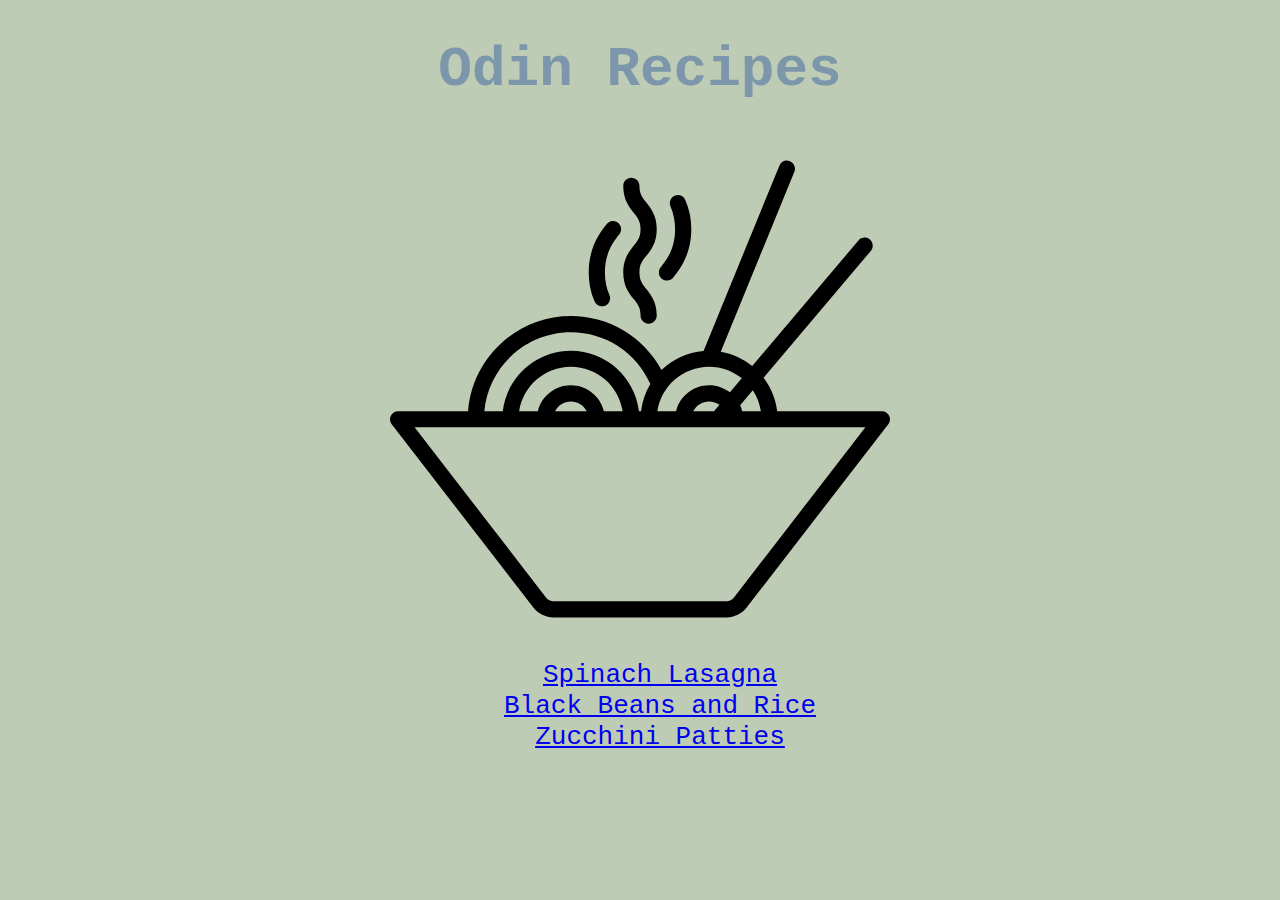
<file: index.html>
<!DOCTYPE html>
<html lang="en>">
  <head>
    <meta charset="utf-8">
    <title>Odin Recipes</title>
    <link rel="stylesheet" href="style.css">
  </head>
  <body>
    <h1>Odin Recipes</h1>

    <div class="logo">
      <img src="img/recipebooklogo.svg" width="500px" height="auto">
    </div>

    <div class="listhome">
      <ul>
        <li><a href="recipes/spinach-lasagna.html">Spinach Lasagna</a></li>
        <li><a href="recipes/blackbeans-and-rice.html">Black Beans and Rice</a></li>
        <li><a href="recipes/zucchini-patties.html">Zucchini Patties</a></li>
      </ul>
    </div>
  </body>
</html>
</file>
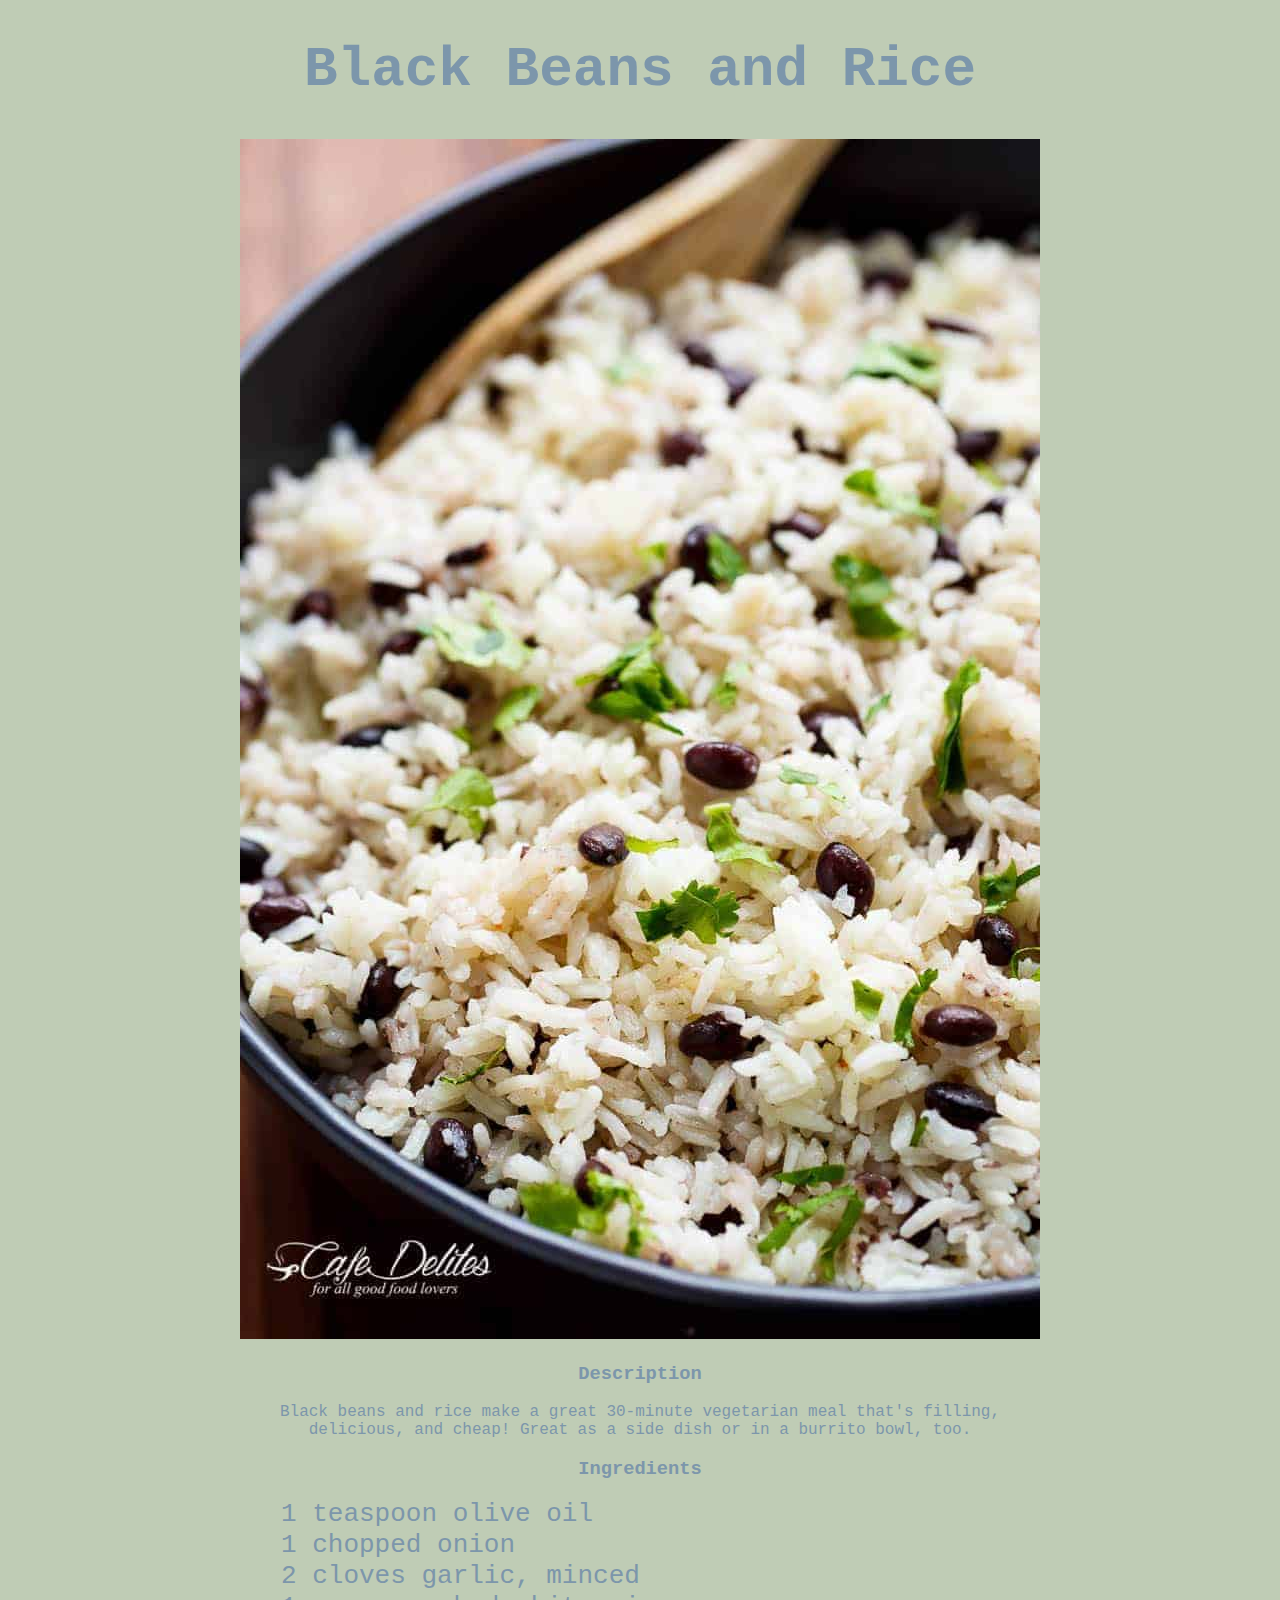
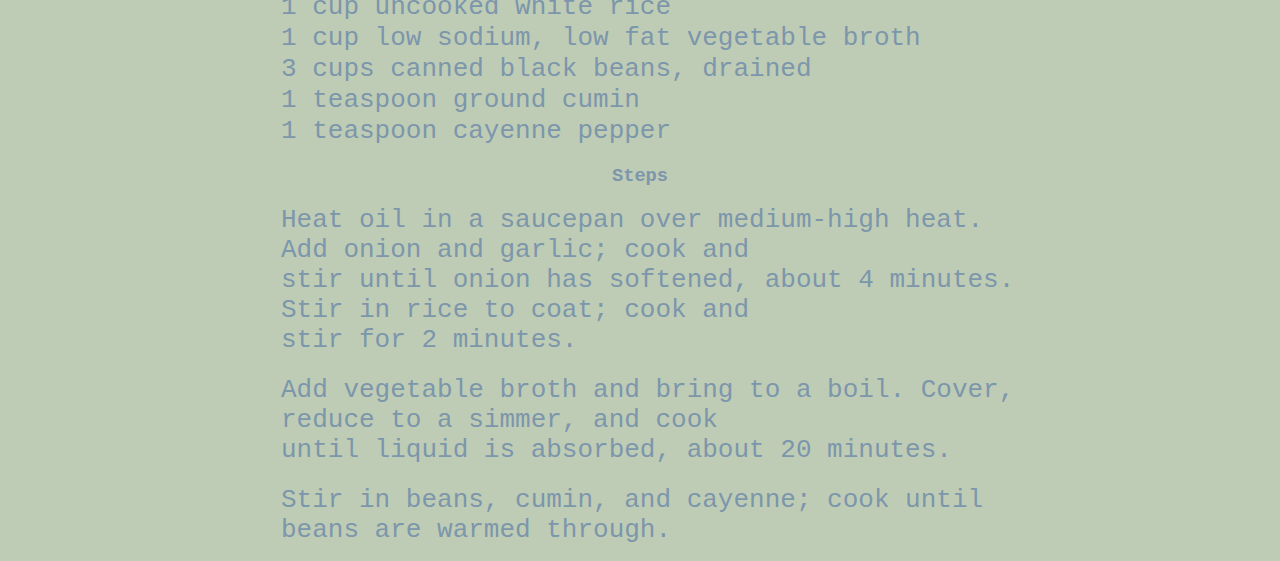
<file: recipes/blackbeans-and-rice.html>
<!DOCTYPE html>
<html lang="en>">
  <head>
    <meta charset="utf-8">
    <title>Black Beans and Rice</title>
    <link rel="stylesheet" href="../style.css">
  </head>
  <body>
    <h1>Black Beans and Rice</h1>

    <div>
      <img src="../img/black-beans-rice.jpeg">
    </div>

    <h3>Description</h3>

    <p>Black beans and rice make a great 30-minute vegetarian meal that's filling,<br>
    delicious, and cheap! Great as a side dish or in a burrito bowl, too.</p>

    <h3>Ingredients</h3>

    <div class="ingredients">
      <ul>
          <li>1 teaspoon olive oil</li>
          <li>1 chopped onion</li>
          <li>2 cloves garlic, minced</li>
          <li>1 cup uncooked white rice</li>
          <li>1 cup low sodium, low fat vegetable broth</li>
          <li>3 cups canned black beans, drained</li>
          <li>1 teaspoon ground cumin</li>
          <li>1 teaspoon cayenne pepper</li>
      </ul>
    </div>

    <h3>Steps</h3>

    <div class="steps">
      <ol>
          <li>Heat oil in a saucepan over medium-high heat. Add onion and garlic; cook and<br>
              stir until onion has softened, about 4 minutes. Stir in rice to coat; cook and<br>
              stir for 2 minutes.</li>
              <br>
          <li>Add vegetable broth and bring to a boil. Cover, reduce to a simmer, and cook<br>
              until liquid is absorbed, about 20 minutes.</li>
              <br>
          <li>Stir in beans, cumin, and cayenne; cook until beans are warmed through.</li>
      </ol>
    </div>
   </body>
</html>
</file>
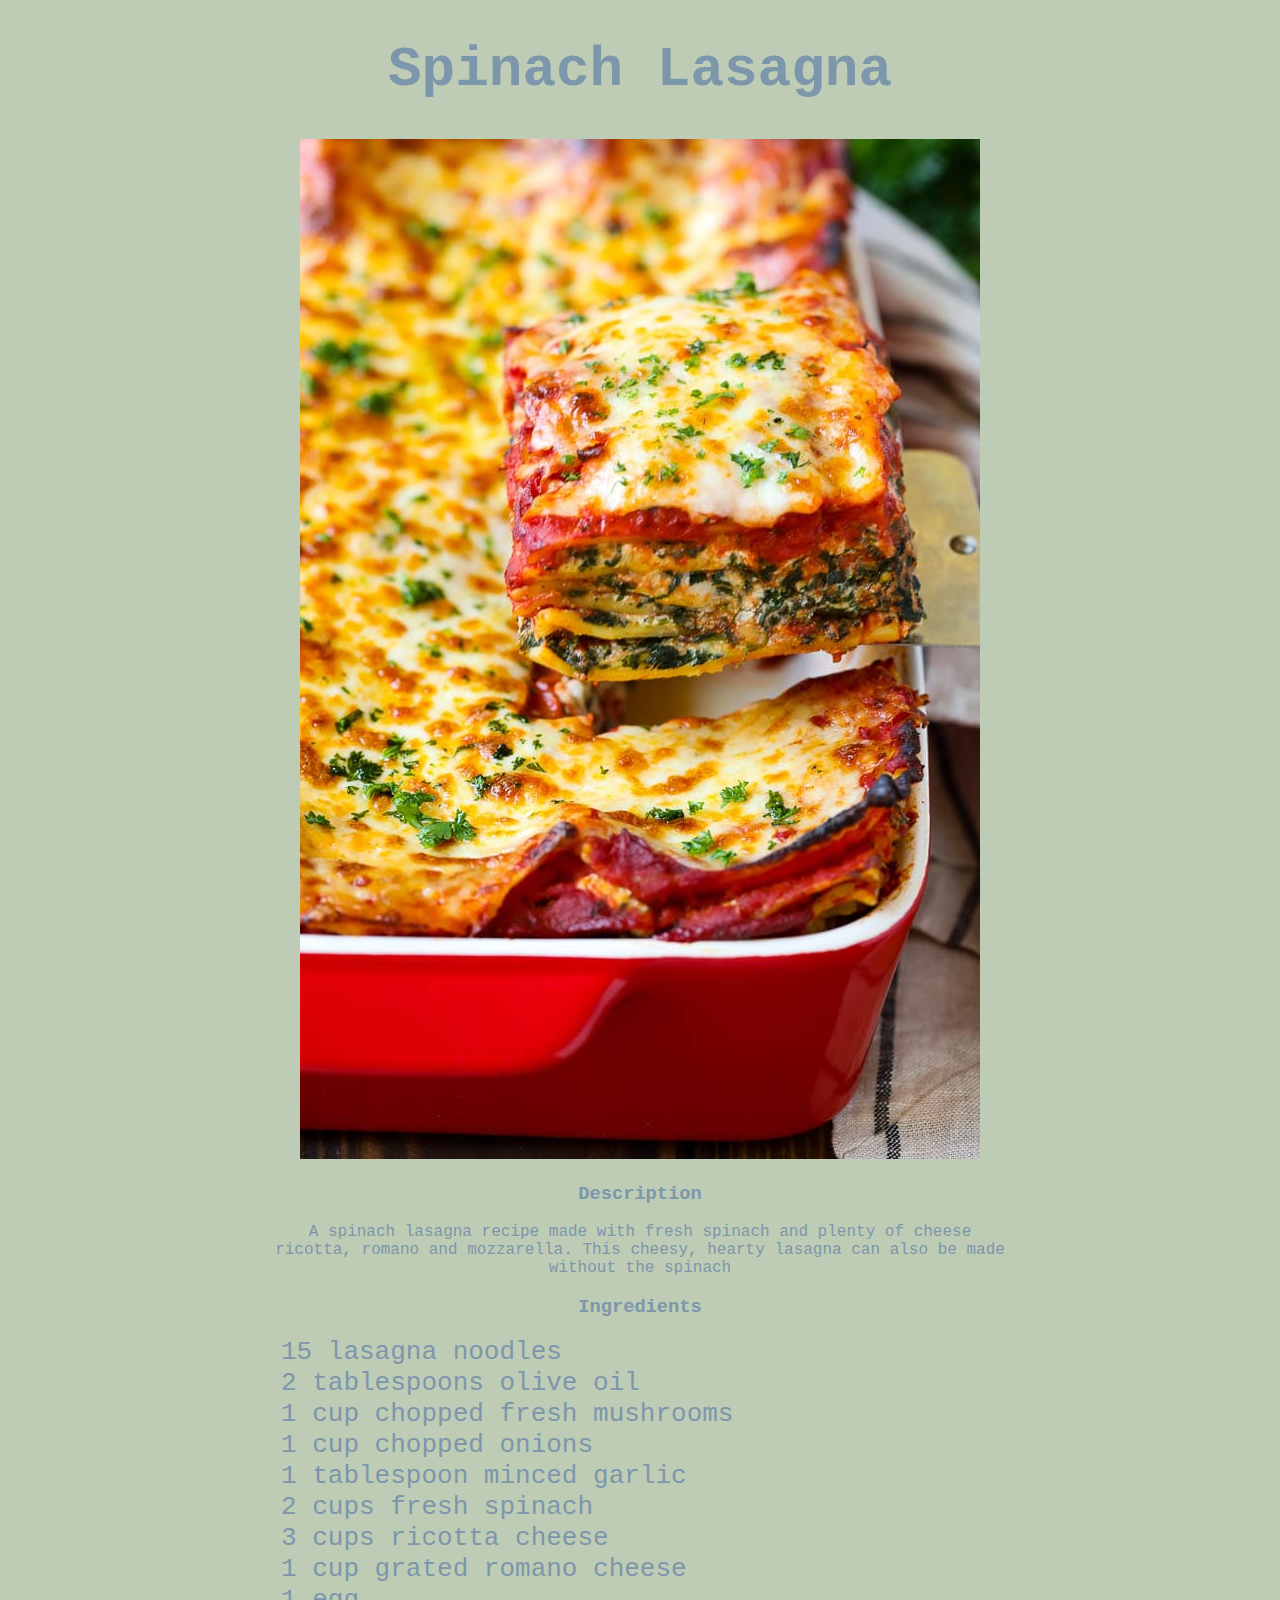
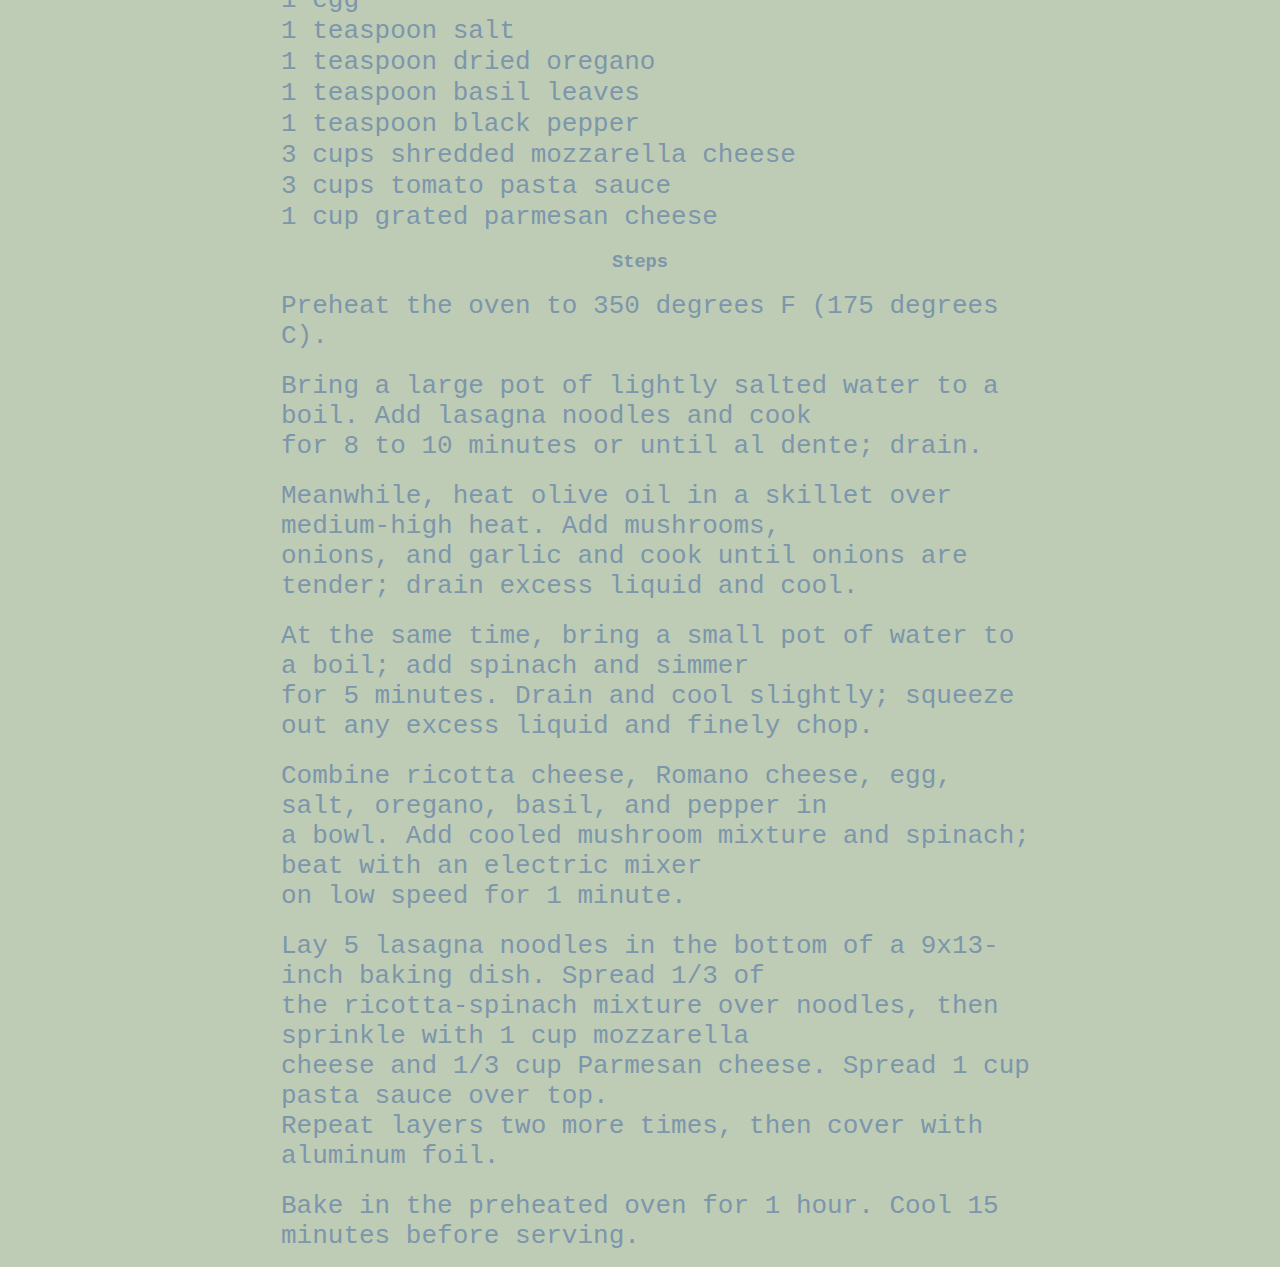
<file: recipes/spinach-lasagna.html>
<!DOCTYPE html>
<html lang="en>">
  <head>
    <meta charset="utf-8">
    <title>Spinach Lasagna</title>
    <link rel="stylesheet" href="../style.css">
  </head>
  <body>
    <h1>Spinach Lasagna</h1>

    <div>
      <img src="../img/spinach-lasagna.jpeg">
    </div>

    <h3>Description</h3>

    <p>A spinach lasagna recipe made with fresh spinach and plenty of cheese<br>
    ricotta, romano and mozzarella. This cheesy, hearty lasagna can also be made<br>
    without the spinach</p>

    <h3>Ingredients</h3>
    <div class="ingredients">
      <ul>
          <li>15 lasagna noodles</li>
          <li>2 tablespoons olive oil</li>
          <li>1 cup chopped fresh mushrooms</li>
          <li>1 cup chopped onions</li>
          <li>1 tablespoon minced garlic</li>
          <li>2 cups fresh spinach</li>
          <li>3 cups ricotta cheese</li>
          <li>1 cup grated romano cheese</li>
          <li>1 egg</li>
          <li>1 teaspoon salt</li>
          <li>1 teaspoon dried oregano</li>
          <li>1 teaspoon basil leaves</li>
          <li>1 teaspoon black pepper</li>
          <li>3 cups shredded mozzarella cheese</li>
          <li>3 cups tomato pasta sauce</li>
          <li>1 cup grated parmesan cheese</li>
      </ul>
    </div>

    <h3>Steps</h3>
    <div class="steps"> 
      <ol>
          <li>Preheat the oven to 350 degrees F (175 degrees C).</li>
          <br>
          <li>Bring a large pot of lightly salted water to a boil. Add lasagna noodles and cook<br>
              for 8 to 10 minutes or until al dente; drain.</li>
              <br>
          <li>Meanwhile, heat olive oil in a skillet over medium-high heat. Add mushrooms,<br>
              onions, and garlic and cook until onions are tender; drain excess liquid and cool.</li>
              <br>
          <li>At the same time, bring a small pot of water to a boil; add spinach and simmer<br>
              for 5 minutes. Drain and cool slightly; squeeze out any excess liquid and finely chop.</li>
              <br>
          <li>Combine ricotta cheese, Romano cheese, egg, salt, oregano, basil, and pepper in<br>
              a bowl. Add cooled mushroom mixture and spinach; beat with an electric mixer<br>
              on low speed for 1 minute.</li>
              <br>
          <li>Lay 5 lasagna noodles in the bottom of a 9x13-inch baking dish. Spread 1/3 of<br>
              the ricotta-spinach mixture over noodles, then sprinkle with 1 cup mozzarella<br>
              cheese and 1/3 cup Parmesan cheese. Spread 1 cup pasta sauce over top.<br>
              Repeat layers two more times, then cover with aluminum foil.</li>
              <br>
          <li>Bake in the preheated oven for 1 hour. Cool 15 minutes before serving.</li>
      </ol>
    </div>
  </body>
</html>
</file>
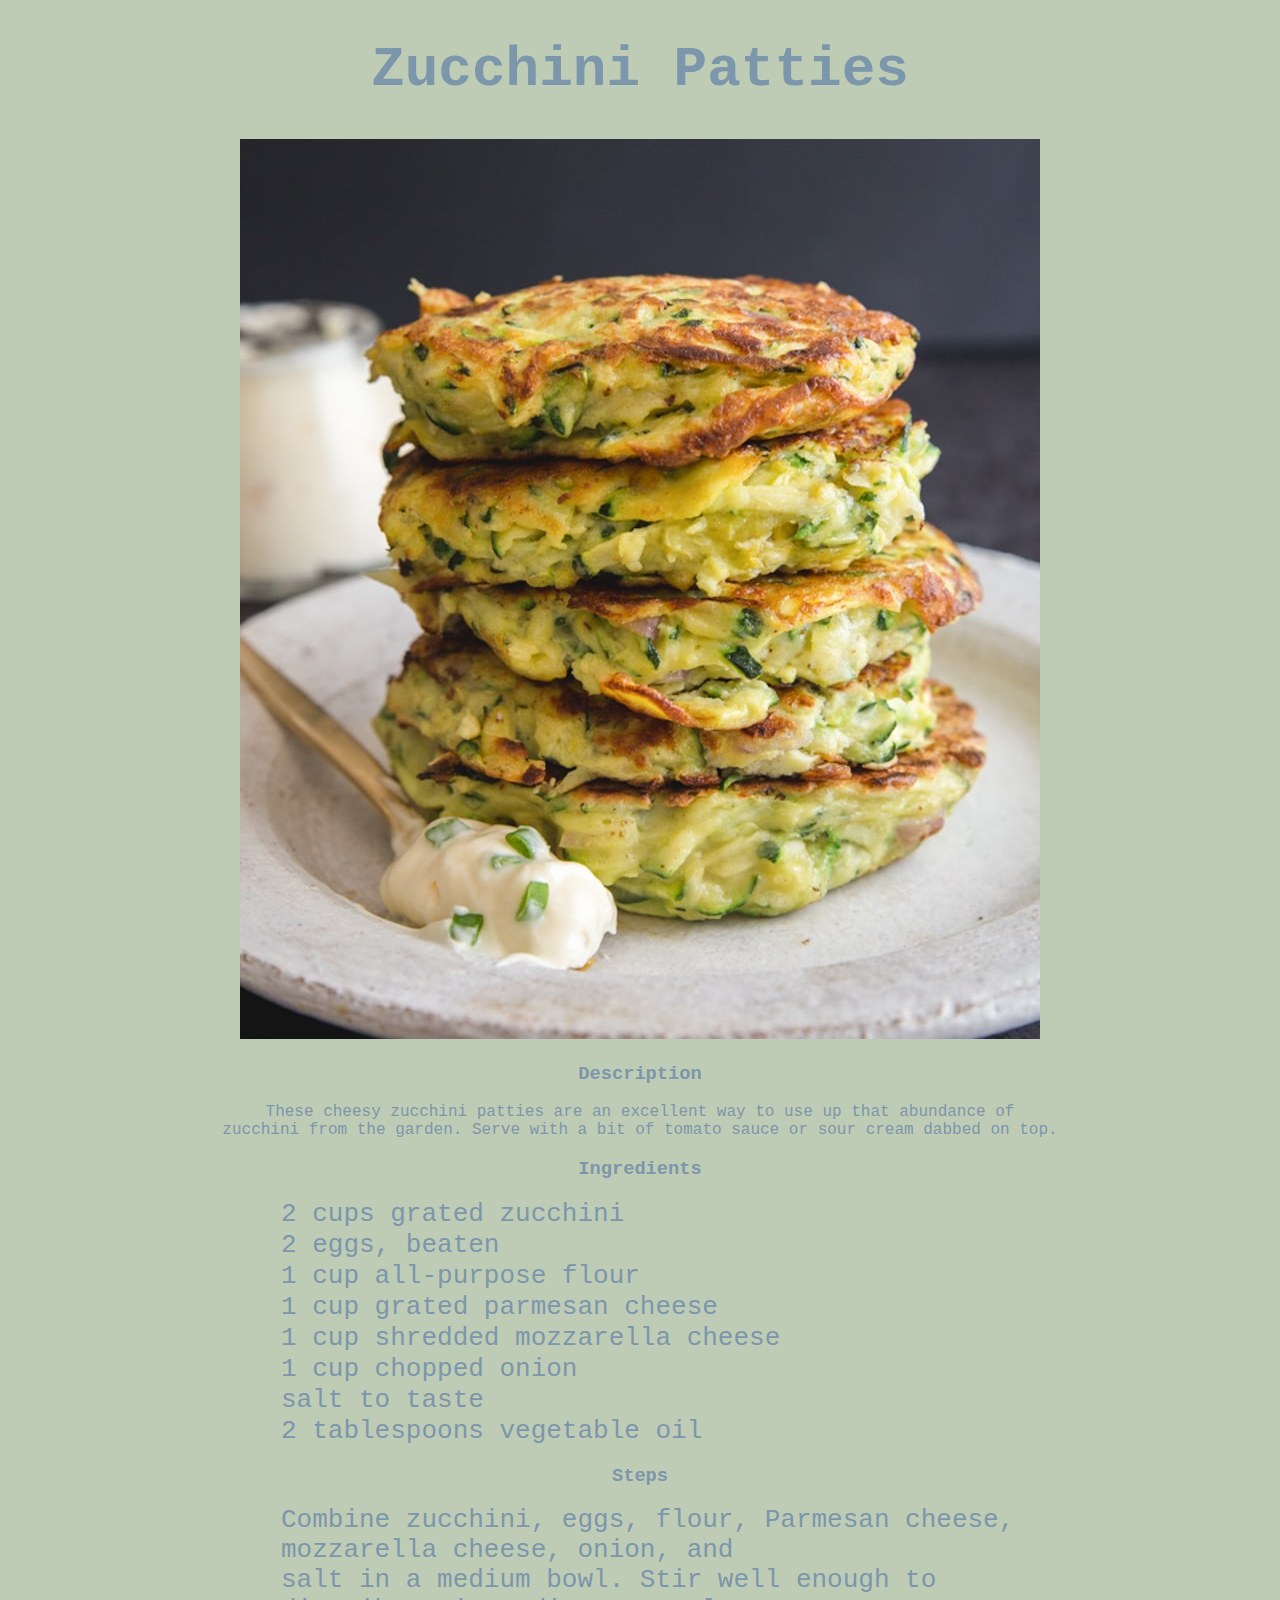
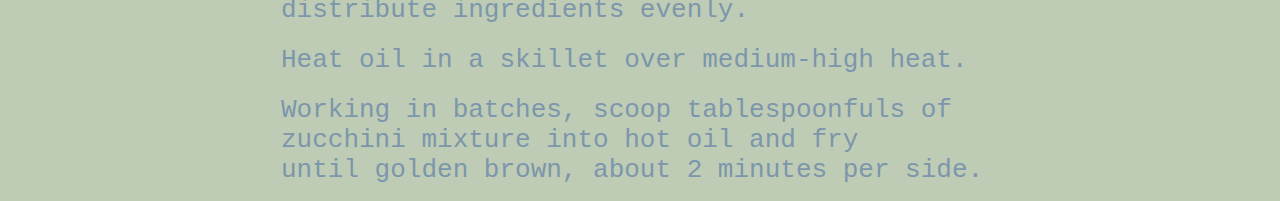
<file: recipes/zucchini-patties.html>
<!DOCTYPE html>
<html lang="en>">
  <head>
    <meta charset="utf-8">
    <title>Zucchini Patties</title>
    <link rel="stylesheet" href="../style.css">
  </head>
  <body>
    <h1>Zucchini Patties</h1>

    <div>
      <img src="../img/zucchini-patties.jpeg">
    </div>

    <h3>Description</h3>

    <p>These cheesy zucchini patties are an excellent way to use up that abundance of<br>
    zucchini from the garden. Serve with a bit of tomato sauce or sour cream dabbed on top.</p>

    <h3>Ingredients</h3>

    <div class="ingredients">
      <ul>
          <li>2 cups grated zucchini</li>
          <li>2 eggs, beaten</li>
          <li>1 cup all-purpose flour</li>
          <li>1 cup grated parmesan cheese</li>
          <li>1 cup shredded mozzarella cheese</li>
          <li>1 cup chopped onion</li>
          <li>salt to taste</li>
          <li>2 tablespoons vegetable oil</li>
      </ul>
    </div>

    <h3>Steps</h3>

    <div class="steps">
      <ol>
          <li>Combine zucchini, eggs, flour, Parmesan cheese, mozzarella cheese, onion, and<br>
              salt in a medium bowl. Stir well enough to distribute ingredients evenly.</li>
              <br>
          <li>Heat oil in a skillet over medium-high heat.</li>
          <br>
          <li>Working in batches, scoop tablespoonfuls of zucchini mixture into hot oil and fry<br>
              until golden brown, about 2 minutes per side.</li>
      </ol>
    </div>
  </body>
</html>
</file>
<file: style.css>
body {
    background-color: #BFCCB5;
    color: #7c96ab;
    font-family: "Courier New", sans-serif;
}

h1 {
    text-align: center;
    font-weight: 800;
    font-size: 56px;
}

div {
    text-align: center;
}

li {
   font-weight: 400;
   font-size: 26px;
   list-style: none;
   margin: 1px;
}

h3, p {
  text-align: center;
}

.ingredients, .steps{
    width: 800px;
    margin: 0 auto;
    text-align: left;
}
</file>
